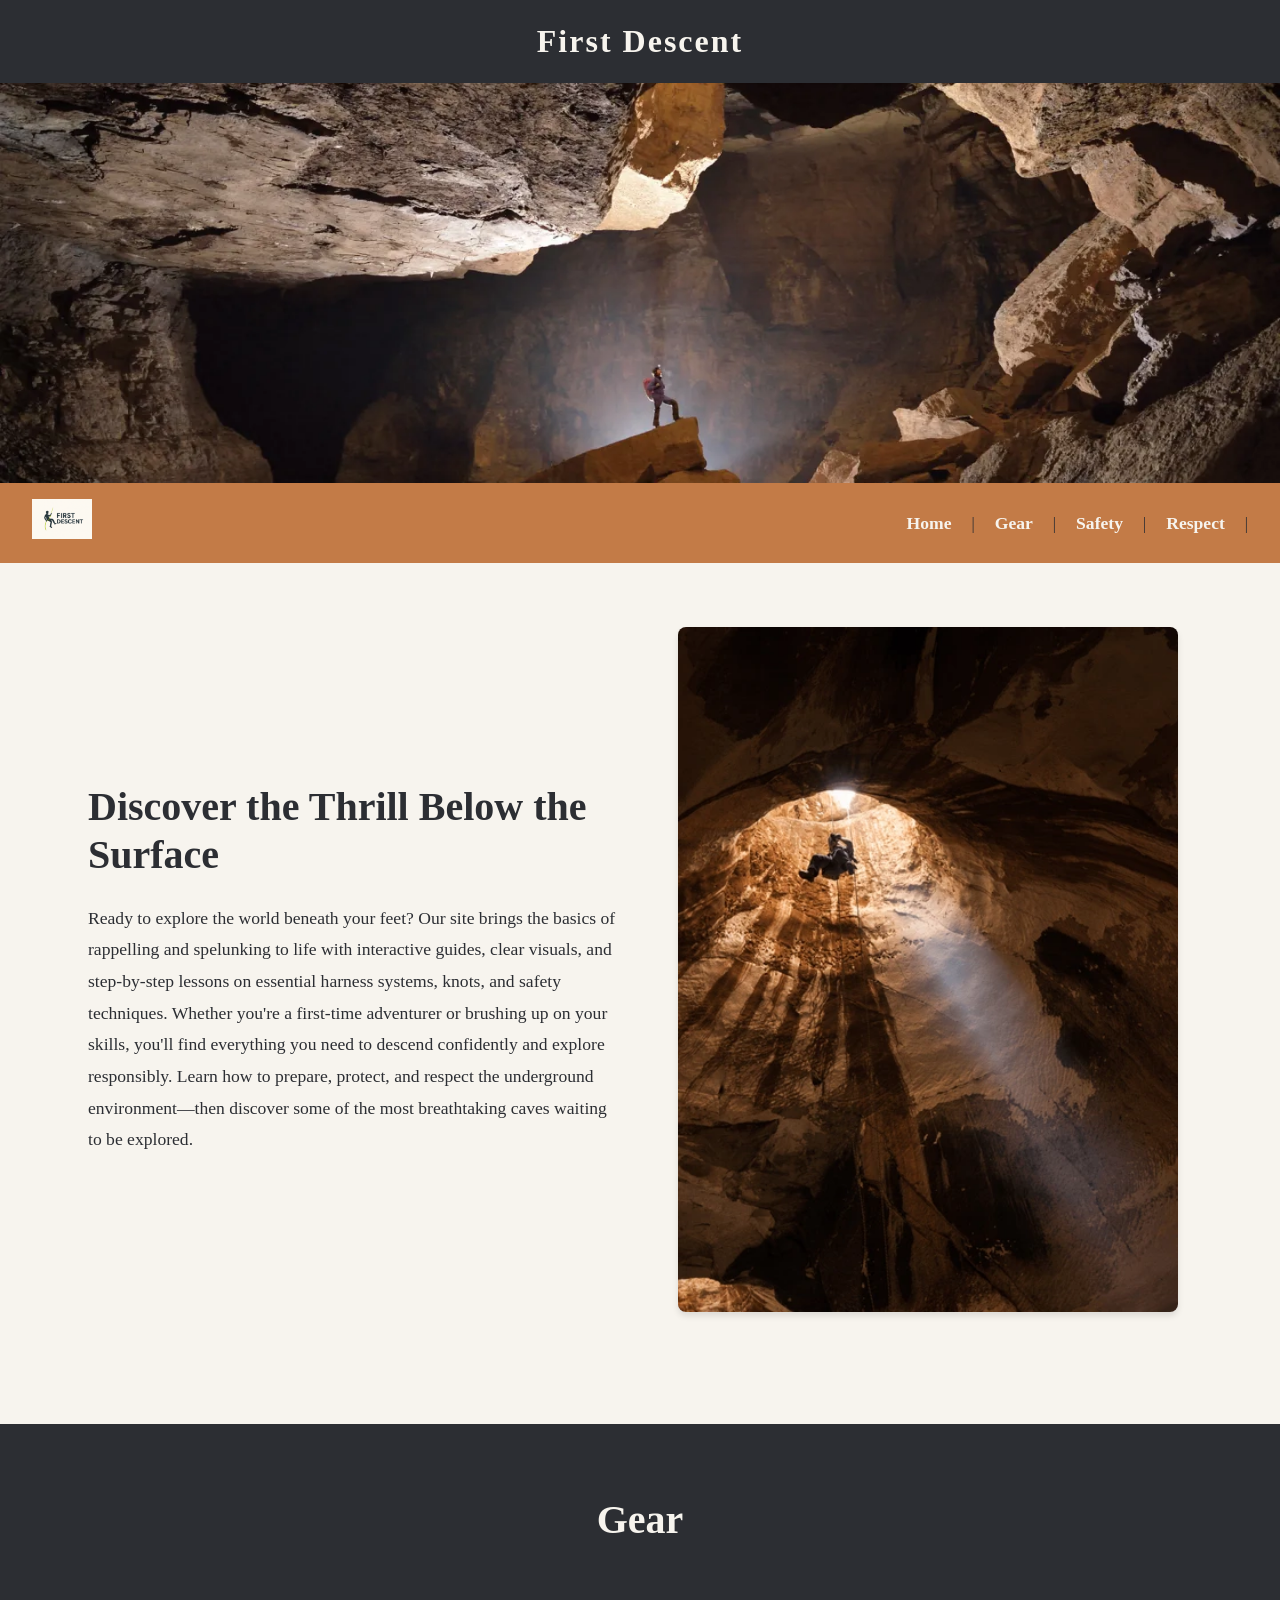
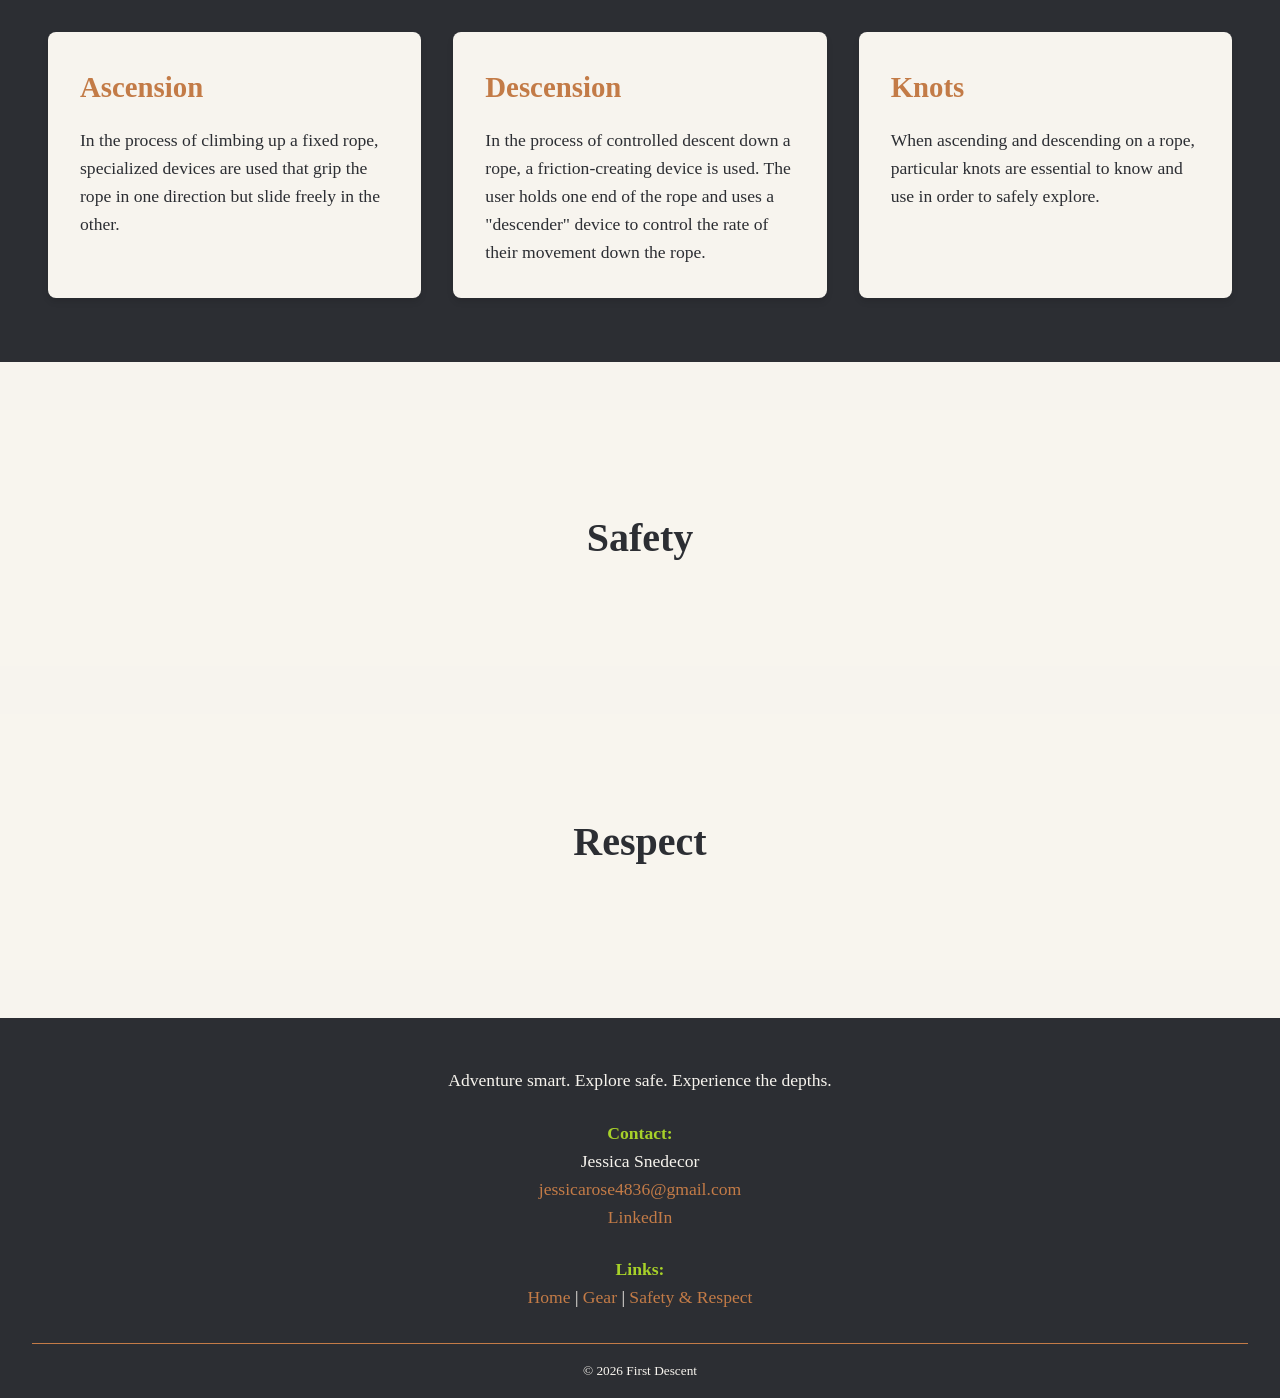
<file: index.html>
<!DOCTYPE html>
<html lang="en">

<head>
    <meta charset="UTF-8">
    <meta name="viewport" content="width=device-width, initial-scale=1.0">
    <title>Jessica Snedecors Site</title>
    <link rel="stylesheet" href="styles.css">
</head>
<body>
    <header>
        <div>First Descent</div>
        <section id="hero">
                    <img src="images/first descent hero.webp" alt="Hero image placeholder" />
        </section>
        <nav>
            <div>
                <img src="images/logo-1.png" alt="Logo" style="height: 40px;">
            </div>
            <div>
            <a href="index.html">Home</a> |
            <a href="gear.html">Gear</a> |
            <a href="respect&safety.html">Safety</a> |
            <a href="respect&safety.html">Respect</a> |
            </div>
        </nav>
        <section>
            <section id="intro">
                <div class="text">
                    <h1>Discover the Thrill Below the Surface</h1>
                    <p>Ready to explore the world beneath your feet? Our site brings the basics of rappelling and spelunking to life with interactive guides, clear visuals, and step-by-step lessons on essential harness systems, knots, and safety techniques. Whether you're a first-time adventurer or brushing up on your skills, you'll find everything you need to descend confidently and explore responsibly. Learn how to prepare, protect, and respect the underground environment—then discover some of the most breathtaking caves waiting to be explored.</p>
                </div>
                <div class="image">
                    <img src="images/welcome.webp" alt="intro img"/>
                </div>
        </section>  
</section>
    </header>

<main>
        <section id="gear">
            <h2>Gear</h2>
            <div>
                <h3>Ascension</h3>
                <p>In the process of climbing up a fixed rope, specialized devices are used that grip the rope in one direction but slide freely in the other.</p>
            </div>
            <div>
                <h3>Descension</h3>
                <p>In the process of controlled descent down a rope, a friction-creating device is used. The user holds one end of the rope and uses a "descender" device to control the rate of their movement down the rope.</p>
            </div>
            <div>
                <h3>Knots</h3>
                <p>When ascending and descending on a rope, particular knots are essential to know and use in order to safely explore.</p>
            </div>
        </section>

        <section id="safety">
            <h2>Safety</h2>
        </section>

        <section id="respect">
            <h2>Respect</h2>
        </section>
    </main>

   <footer>
        <p>Adventure smart. Explore safe. Experience the depths.</p>
        <p>
        <strong>Contact:</strong><br/>
        Jessica Snedecor<br/>
        <a href="mailto:jessicarose4836@gmail.com">jessicarose4836@gmail.com</a><br/>
        <a href="https://www.linkedin.com" target="_blank">LinkedIn</a>
        </p>
        <p>
        <strong>Links:</strong><br/>
        <a href="#home">Home</a> |
        <a href="#gear">Gear</a> |
        <a href="#safety">Safety &amp; Respect</a>
        </p>
        <small>© <span id="year"></span> First Descent</small>
    </footer>


    <script>
    document.getElementById('year').textContent = new Date().getFullYear();
    </script>
</body>
</html>
</file>
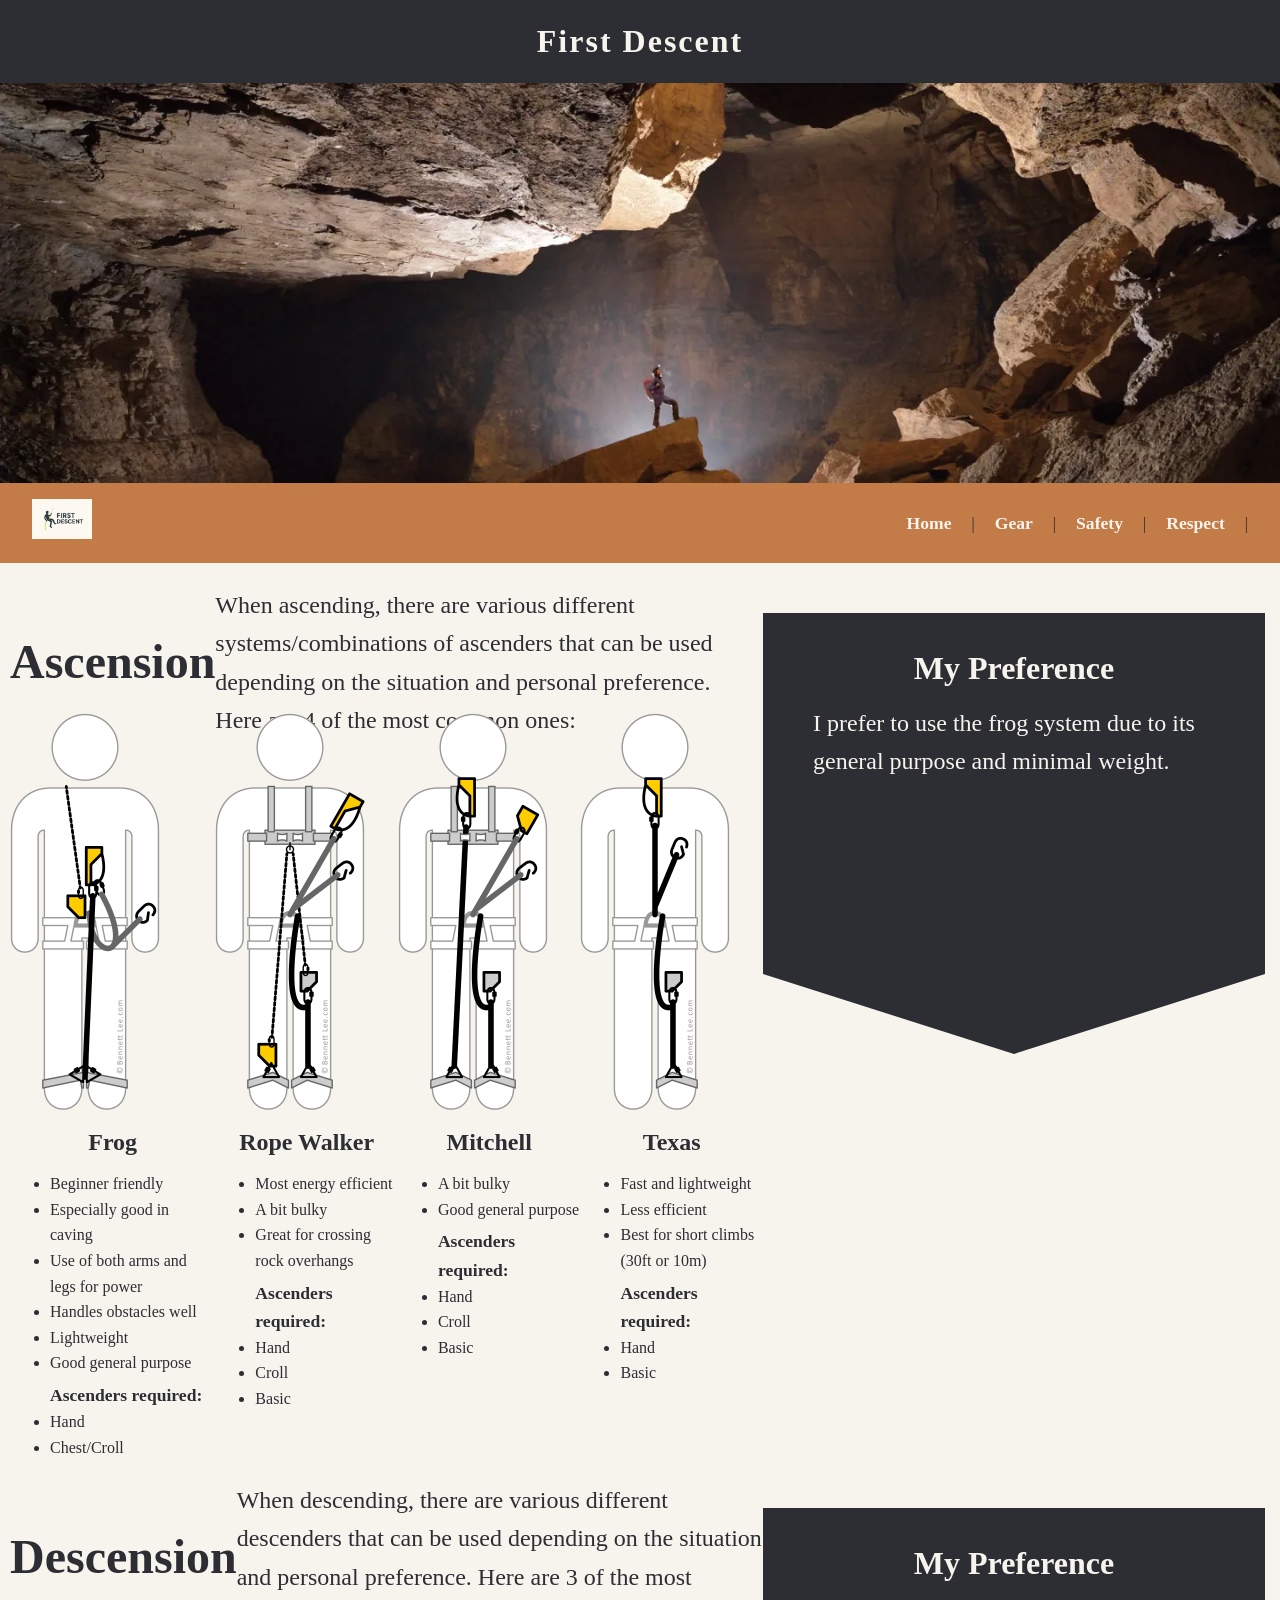
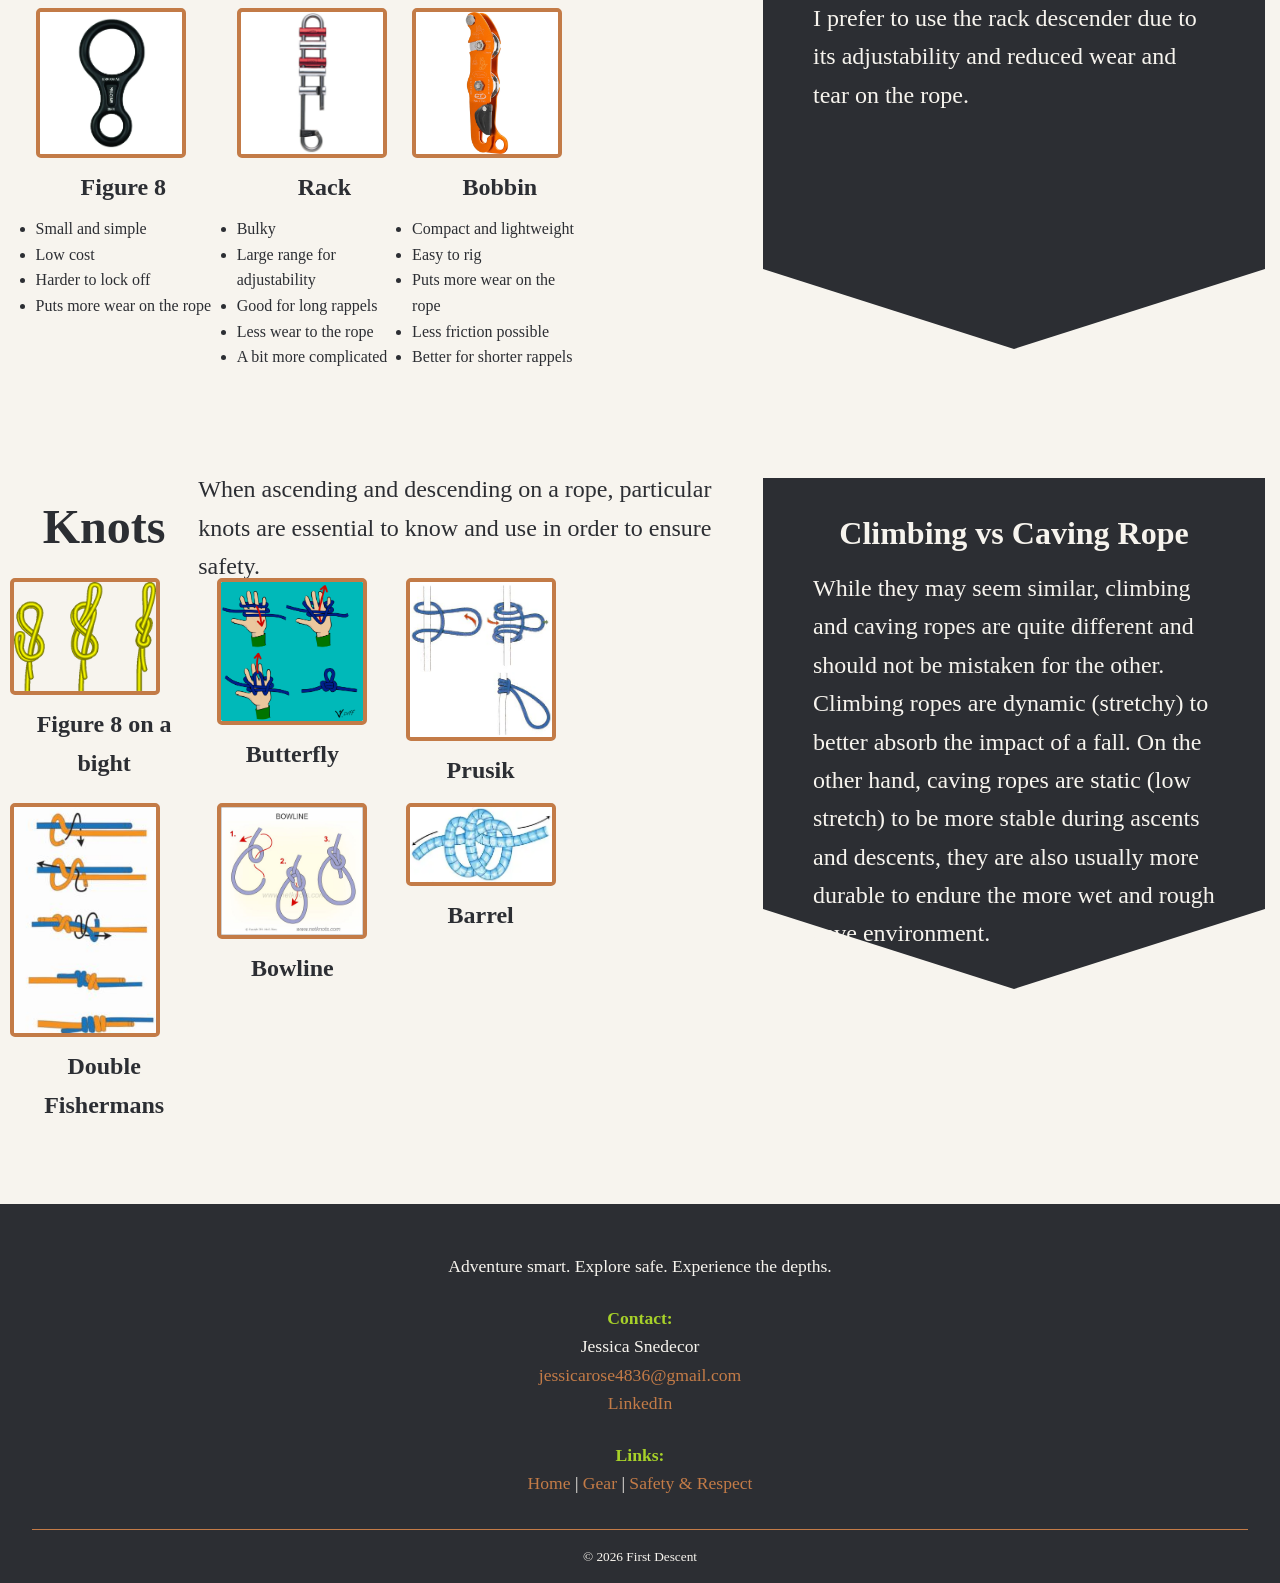
<file: gear.html>
<!DOCTYPE html>
<html lang="en">

<head>
    <meta charset="UTF-8">
    <meta name="viewport" content="width=device-width, initial-scale=1.0">
    <title>Jessica Snedecors Site</title>
    <link rel="stylesheet" href="styles.css">
</head>
<body>
    <header>
        <div>First Descent</div>
        <section id="hero">
            <img src="images/first descent hero.webp" alt="Hero image placeholder" />
        </section>
        <nav>
            <div>
                <img src="images/logo-1.png" alt="Logo" style="height: 40px;">
            </div>
            <div>
                <a href="index.html">Home</a> |
                <a href="#gear">Gear</a> |
                <a href="#safety">Safety</a> |
                <a href="#respect">Respect</a> |
            </div>
        </nav>
    </header>
    <main id="gear_page">
        <section id="ascension">
            <h2>Ascension</h2>
            <p>
                When ascending, there are various different systems/combinations 
                of ascenders that can be used depending on the situation and personal 
                preference. Here are 4 of the most common ones: 
            </p>
            <div id="frog" class="image_and_list">
                <img src="images/gear page images/frog system.png" alt="frog image">
                <ul>
                    <h4>Frog</h4>
                    <li>Beginner friendly</li>
                    <li>Especially good in caving</li>
                    <li>Use of both arms and legs for power</li>
                    <li>Handles obstacles well</li>
                    <li>Lightweight</li>
                    <li>Good general purpose</li>
                    <dt><strong>Ascenders required:</strong></dt>
                    <li>Hand</li>
                    <li>Chest/Croll</li>
                </ul>
            </div>
            <div id="rope walker" class="image_and_list">
                <img src="images/gear page images/rope walker system.png" alt="rope walker image">
                <ul>
                    <h4>Rope Walker</h4>
                    <li>Most energy efficient</li>
                    <li>A bit bulky</li>
                    <li>Great for crossing rock overhangs</li>
                    <dt><strong>Ascenders required:</strong></dt>
                    <li>Hand</li>
                    <li>Croll</li>
                    <li>Basic</li>
                </ul>
            </div>
            <div id="mitchell" class="image_and_list">
                <img src="images/gear page images/mitchell system.png" alt="mitchell image">
                <ul>
                    <h4>Mitchell</h4>
                    <li>A bit bulky</li>
                    <li>Good general purpose</li>
                    <dt><strong>Ascenders required:</strong></dt>
                    <li>Hand</li>
                    <li>Croll</li>
                    <li>Basic</li>
                </ul>
            </div>
            <div id="texas" class="image_and_list">
                <img src="images/gear page images/texas system.png" alt="texas image">
                <ul>
                    <h4>Texas</h4>
                    <li>Fast and lightweight</li>
                    <li>Less efficient</li>
                    <li>Best for short climbs (30ft or 10m)</li>
                    <dt><strong>Ascenders required:</strong></dt>
                    <li>Hand</li>
                    <li>Basic</li>
                </ul>
            </div>
            <div class="preference">
                <h3>My Preference</h3>
                <p>
                    I prefer to use the frog system due to its general purpose 
                    and minimal weight. 
                </p>
                <div class="triangle-down"></div>
            </div>
        </section>
        <section id="descension">
            <h2>Descension</h2>
            <p>
                When descending, there are various different descenders that can 
                be used depending on the situation and personal preference. Here are 
                3 of the most common ones: 
            </p>
            <div id="figure-8 " class="image_and_list">
                <img src="images/gear page images/figure 8 descender.webp" alt="figure 8 image">
                <ul>
                    <h4>Figure 8</h4>
                    <li>Small and simple</li>
                    <li>Low cost</li>
                    <li>Harder to lock off</li>
                    <li>Puts more wear on the rope</li>
                </ul>
            </div>
            <div id="rack" class="image_and_list">
                <img src="images/gear page images/rack descender.webp" alt="rack image">
                <ul>
                    <h4>Rack</h4>
                    <li>Bulky</li>
                    <li>Large range for adjustability</li>
                    <li>Good for long rappels</li>
                    <li>Less wear to the rope</li>
                    <li>A bit more complicated</li>
                </ul>
            </div>
            <div id="bobbin" class="image_and_list">
                <img src="images/gear page images/bobbin descender.webp" alt="bobbin image">
                <ul>
                    <h4>Bobbin</h4>
                    <li>Compact and lightweight</li>
                    <li>Easy to rig</li>
                    <li>Puts more wear on the rope</li>
                    <li>Less friction possible</li>
                    <li>Better for shorter rappels</li>
                </ul>
            </div>
            <div class="preference">
                <h3>My Preference</h3>
                <p>
                    I prefer to use the rack descender due to its adjustability 
                    and reduced wear and tear on the rope.  
                </p>
                <div class="triangle-down"></div>
            </div>
        </section>
        <section id="knots">
            <h2>Knots</h2>
            <p>
            When ascending and descending on a rope, particular knots are essential 
            to know and use in order to ensure safety. 
            </p>
            <div id="figure-8-on-a-bight" class="image_and_list">
                <img src="images/gear page images/figure 8  on a bight.png" alt="Figure 8 on a bight image">
                <h4>Figure 8 on a bight</h4>
            </div>
            <div id="butterfly" class="image_and_list">
                <img src="images/gear page images/butterfly.png" alt="Butterfly image">
                <h4>Butterfly</h4>
            </div>
            <div id="prusik" class="image_and_list">
                <img src="images/gear page images/prusik.jpg" alt="Prusik image">
                <h4>Prusik</h4>
            </div>
            <div id="double-fishermans" class="image_and_list">
                <img src="images/gear page images/double fisherman_s.jpg" alt="Double fisherman's image">
                <h4>Double Fishermans</h4>
            </div>
            <div id="bowline" class="image_and_list">
                <img src="images/gear page images/bowline.jpg" alt="Bowline image">
                <h4>Bowline</h4>
            </div>
            <div id="barrel" class="image_and_list">
                <img src="images/gear page images/barrel.webp" alt="Barrel image">
                <h4>Barrel</h4>
            </div>
            <div class="preference" id="big_banner">
                <h3>Climbing vs Caving Rope</h3>
                <p>
                    While they may seem similar, climbing and caving ropes are quite 
                    different and should not be mistaken for the other. Climbing ropes 
                    are dynamic (stretchy) to better absorb the impact of a fall. On 
                    the other hand, caving ropes are static (low stretch) to be more 
                    stable during ascents and descents, they are also usually more 
                    durable to endure the more wet and rough cave environment.  
                </p>
                <div class="triangle-down"></div>
            </div>
        </section>
    </main>
   <footer>
        <p>Adventure smart. Explore safe. Experience the depths.</p>
        <p>
        <strong>Contact:</strong><br/>
        Jessica Snedecor<br/>
        <a href="mailto:jessicarose4836@gmail.com">jessicarose4836@gmail.com</a><br/>
        <a href="https://www.linkedin.com" target="_blank">LinkedIn</a>
        </p>
        <p>
        <strong>Links:</strong><br/>
        <a href="#home">Home</a> |
        <a href="#gear">Gear</a> |
        <a href="#safety">Safety &amp; Respect</a>
        </p>
        <small>© <span id="year"></span> First Descent</small>
    </footer>


    <script>
    document.getElementById('year').textContent = new Date().getFullYear();
    </script>
</body>
</html>
</file>
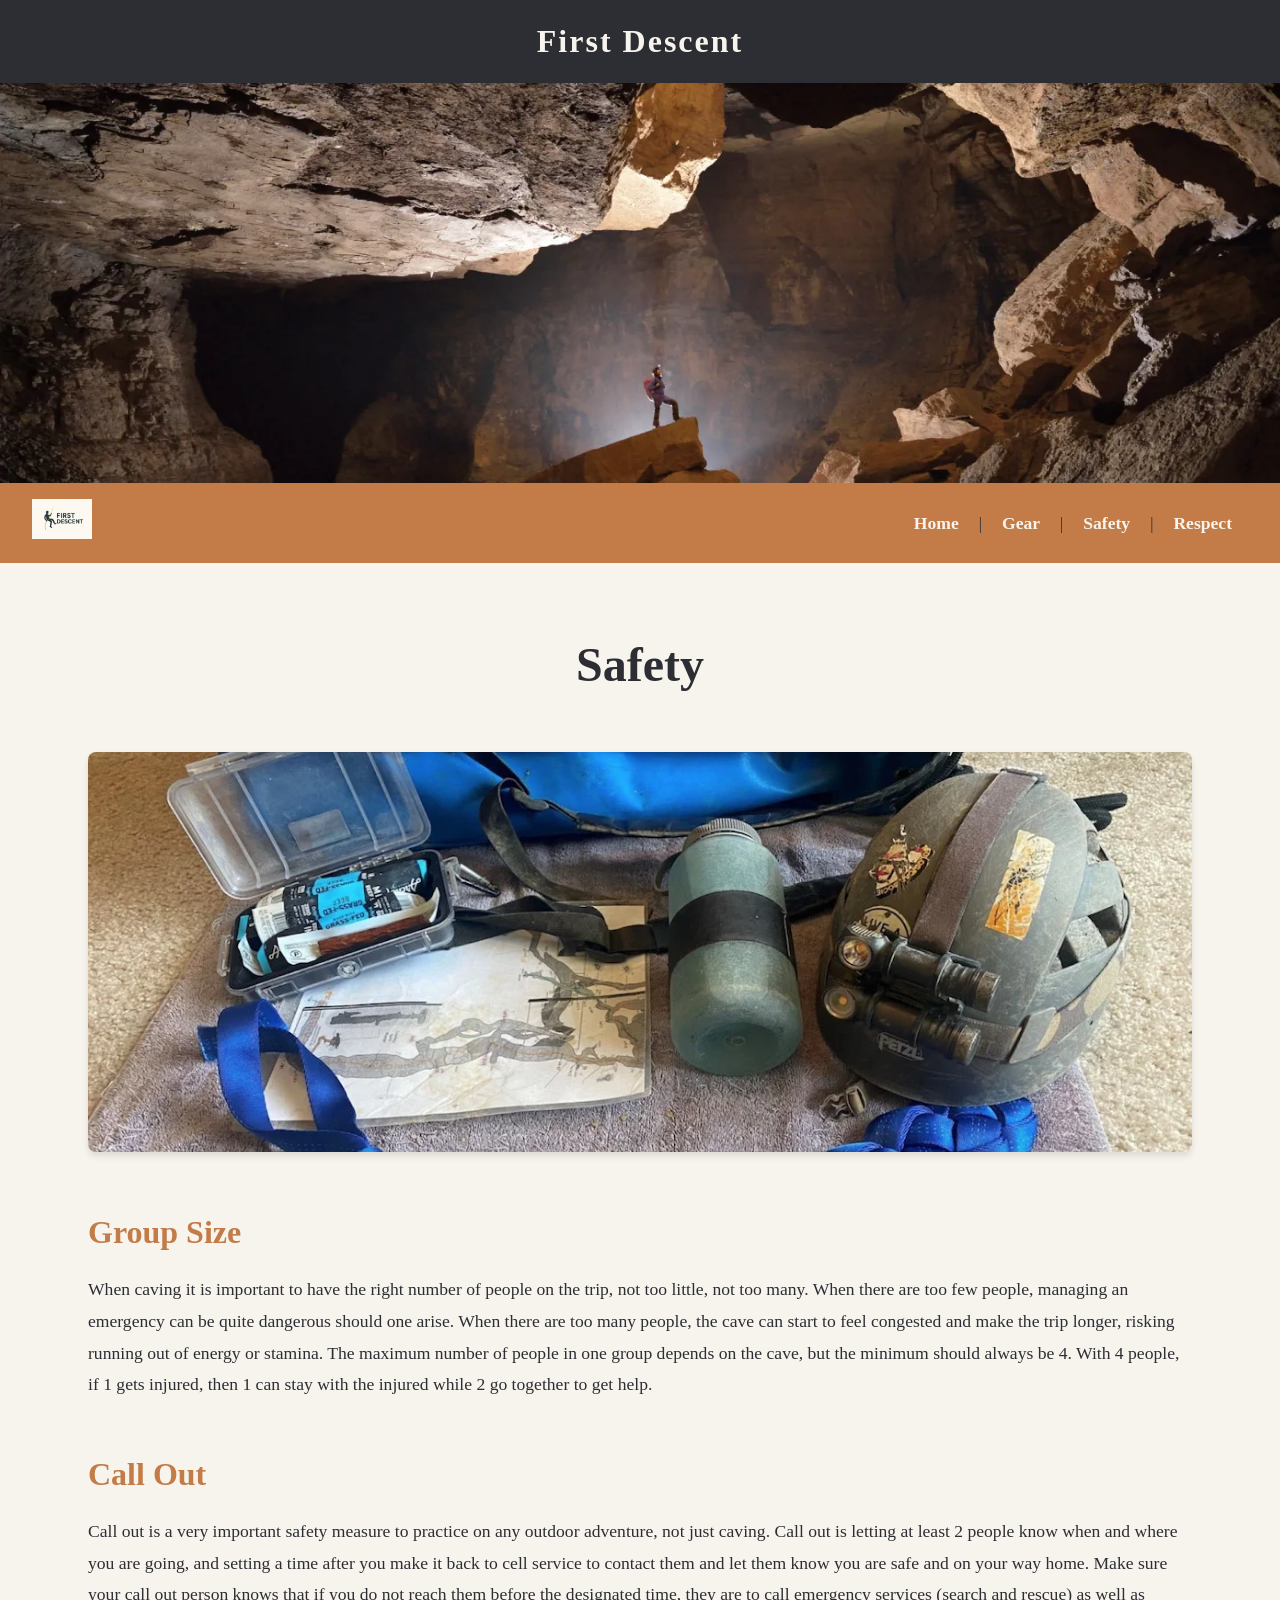
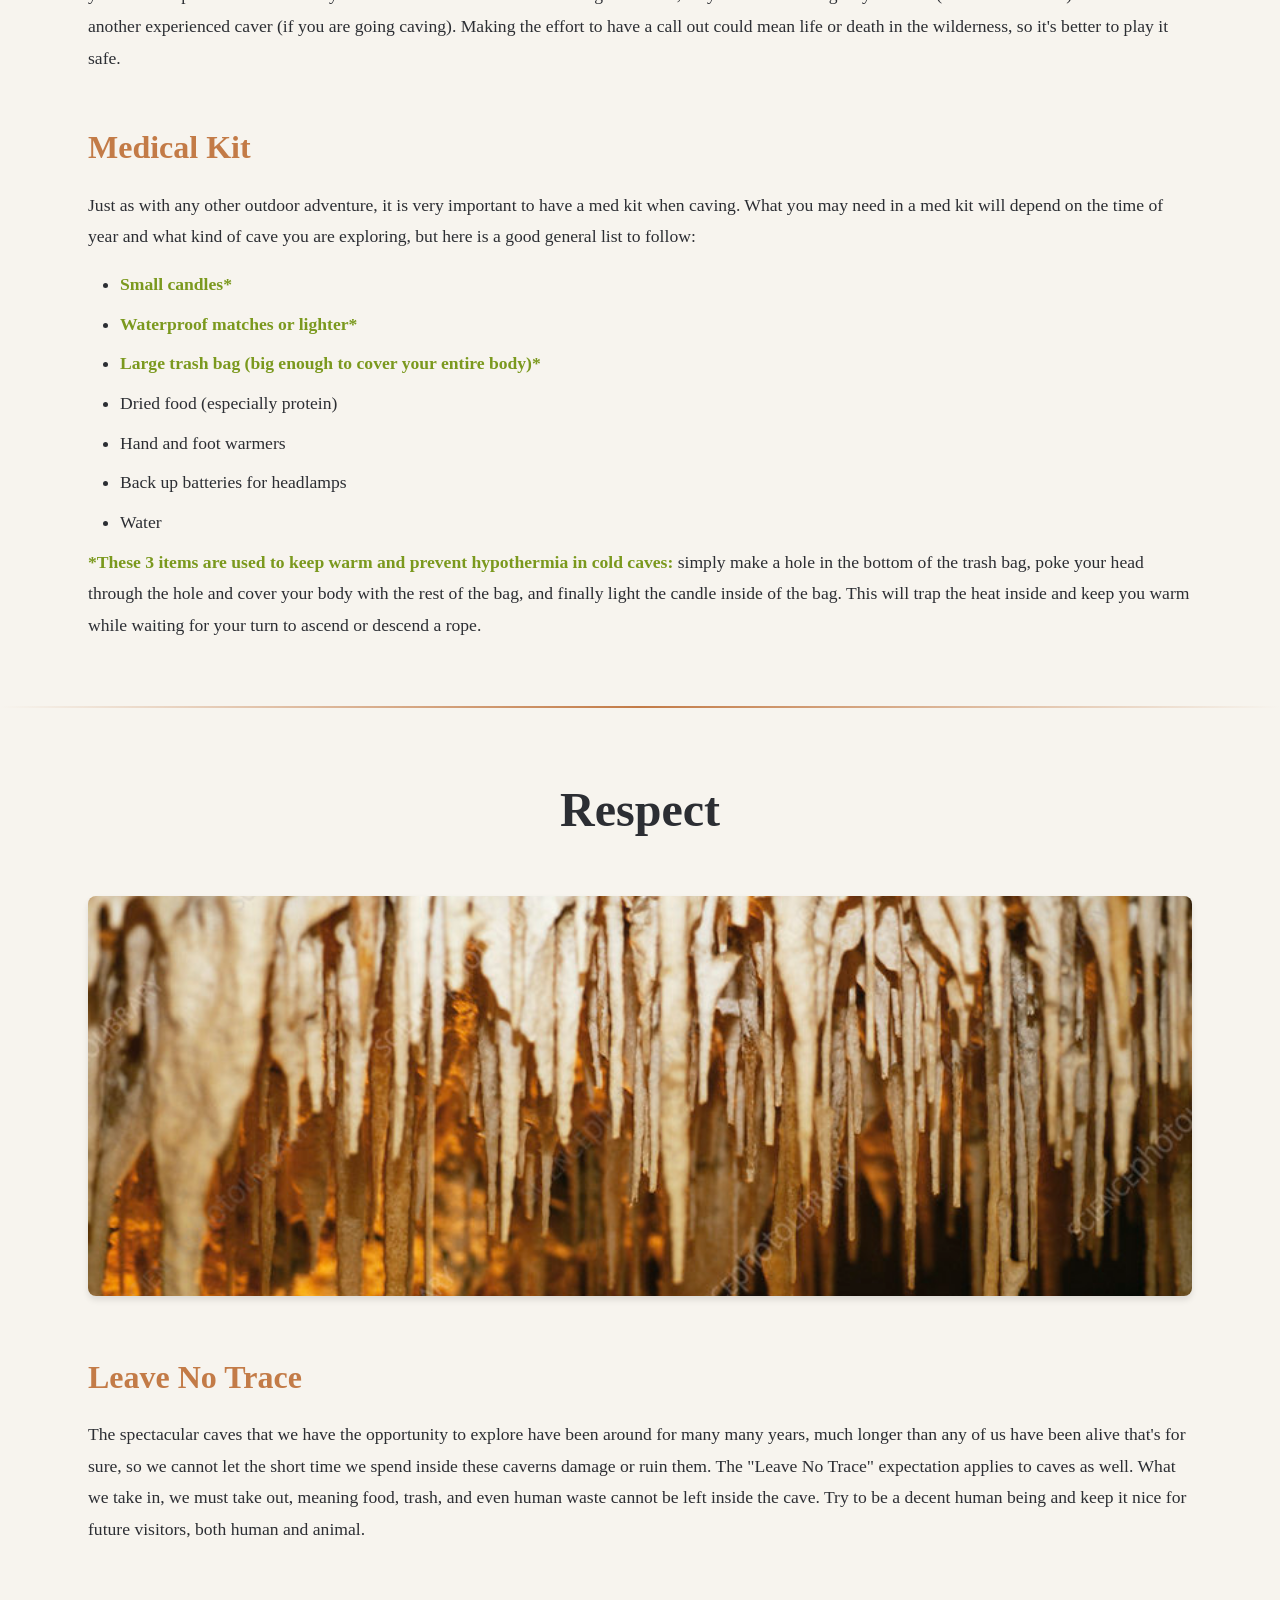
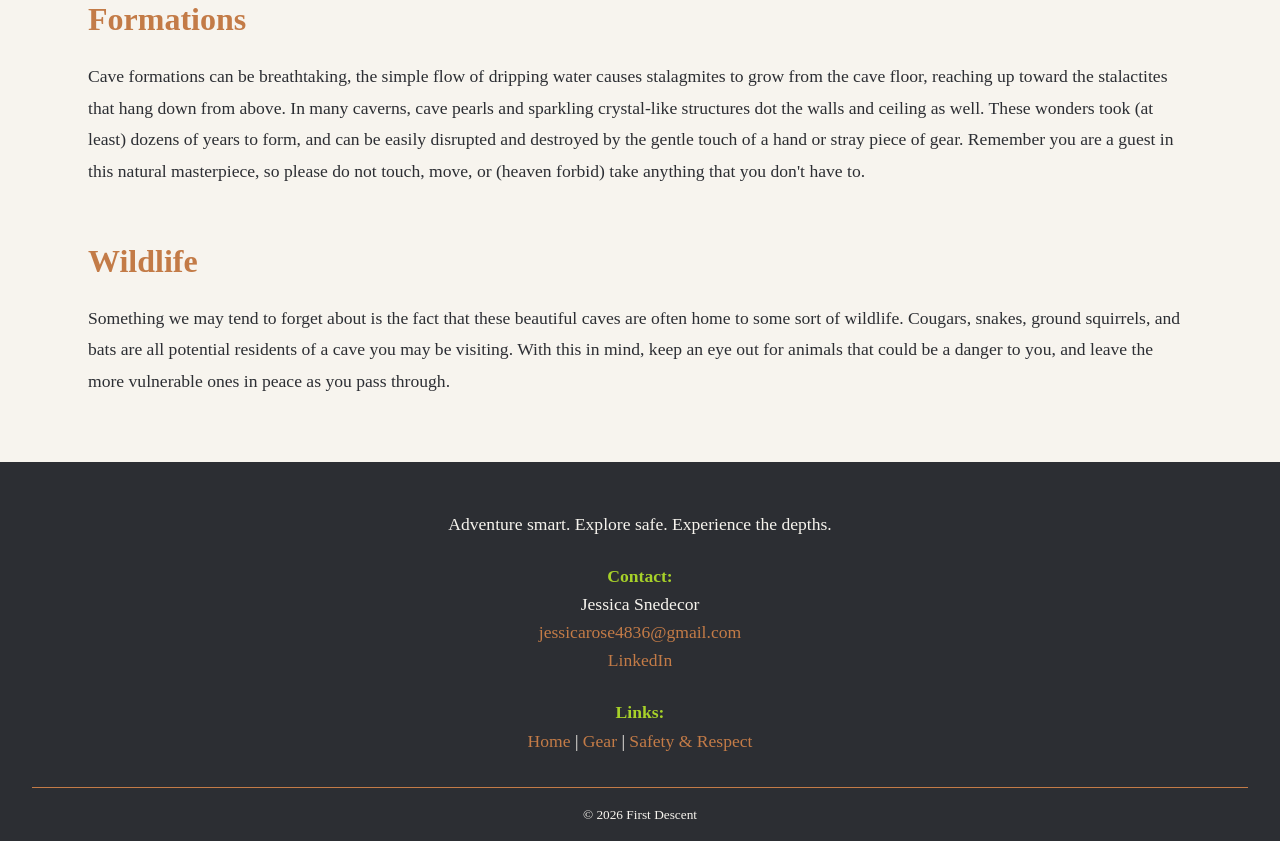
<file: respect&safety.html>
<!DOCTYPE html>
<html lang="en">
<head>
    <meta charset="UTF-8">
    <meta name="viewport" content="width=device-width, initial-scale=1.0">
    <title>Respect and Safety</title>
    <link rel="stylesheet" href="styles.css">
</style>
</head>
<body>
<header>
<div>First Descent</div>
<section id="hero">
<img src="images/first descent hero.webp" alt="Hero image placeholder" />
</section>
<nav>
<div>
<img src="images/logo-1.png" alt="Logo" style="height: 40px;">
</div>
<div>
<a href="index.html">Home</a> |
<a href="gear.html">Gear</a> |
<a href="#safety">Safety</a> |
<a href="#respect">Respect</a>
</div>
</nav>
</header>

<main>
<!-- Safety Section -->
<section id="safety-content" class="content-section">
<h2>Safety</h2>
<img src="images/safety.webp" alt="Safety in caving" class="section-image" />

<div class="subsection">
<h3>Group Size</h3>
<p>When caving it is important to have the right number of people on the trip, not too little, not too many. When there are too few people, managing an emergency can be quite dangerous should one arise. When there are too many people, the cave can start to feel congested and make the trip longer, risking running out of energy or stamina. The maximum number of people in one group depends on the cave, but the minimum should always be 4. With 4 people, if 1 gets injured, then 1 can stay with the injured while 2 go together to get help.</p>
</div>

<div class="subsection">
<h3>Call Out</h3>
<p>Call out is a very important safety measure to practice on any outdoor adventure, not just caving. Call out is letting at least 2 people know when and where you are going, and setting a time after you make it back to cell service to contact them and let them know you are safe and on your way home. Make sure your call out person knows that if you do not reach them before the designated time, they are to call emergency services (search and rescue) as well as another experienced caver (if you are going caving). Making the effort to have a call out could mean life or death in the wilderness, so it's better to play it safe.</p>
</div>

<div class="subsection">
<h3>Medical Kit</h3>
<p>Just as with any other outdoor adventure, it is very important to have a med kit when caving. What you may need in a med kit will depend on the time of year and what kind of cave you are exploring, but here is a good general list to follow:</p>
<ul>
<li><strong>Small candles*</strong></li>
<li><strong>Waterproof matches or lighter*</strong></li>
<li><strong>Large trash bag (big enough to cover your entire body)*</strong></li>
<li>Dried food (especially protein)</li>
<li>Hand and foot warmers</li>
<li>Back up batteries for headlamps</li>
<li>Water</li>
</ul>
<p><strong>*These 3 items are used to keep warm and prevent hypothermia in cold caves:</strong> simply make a hole in the bottom of the trash bag, poke your head through the hole and cover your body with the rest of the bag, and finally light the candle inside of the bag. This will trap the heat inside and keep you warm while waiting for your turn to ascend or descend a rope.</p>
</div>
</section>

<div class="divider"></div>

<!-- Respect Section -->
<section id="respect-content" class="content-section">
<h2>Respect</h2>
<img src="images/respect.jpg" alt="Respecting cave environments" class="section-image" />

<div class="subsection">
<h3>Leave No Trace</h3>
<p>The spectacular caves that we have the opportunity to explore have been around for many many years, much longer than any of us have been alive that's for sure, so we cannot let the short time we spend inside these caverns damage or ruin them. The "Leave No Trace" expectation applies to caves as well. What we take in, we must take out, meaning food, trash, and even human waste cannot be left inside the cave. Try to be a decent human being and keep it nice for future visitors, both human and animal.</p>
</div>

<div class="subsection">
<h3>Formations</h3>
<p>Cave formations can be breathtaking, the simple flow of dripping water causes stalagmites to grow from the cave floor, reaching up toward the stalactites that hang down from above. In many caverns, cave pearls and sparkling crystal-like structures dot the walls and ceiling as well. These wonders took (at least) dozens of years to form, and can be easily disrupted and destroyed by the gentle touch of a hand or stray piece of gear. Remember you are a guest in this natural masterpiece, so please do not touch, move, or (heaven forbid) take anything that you don't have to.</p>
</div>

<div class="subsection">
<h3>Wildlife</h3>
<p>Something we may tend to forget about is the fact that these beautiful caves are often home to some sort of wildlife. Cougars, snakes, ground squirrels, and bats are all potential residents of a cave you may be visiting. With this in mind, keep an eye out for animals that could be a danger to you, and leave the more vulnerable ones in peace as you pass through.</p>
</div>
</section>
</main>

<footer>
<p>Adventure smart. Explore safe. Experience the depths.</p>
<p>
<strong>Contact:</strong><br/>
Jessica Snedecor<br/>
<a href="mailto:jessicarose4836@gmail.com">jessicarose4836@gmail.com</a><br/>
<a href="https://www.linkedin.com" target="_blank">LinkedIn</a>
</p>
<p>
<strong>Links:</strong><br/>
<a href="index.html">Home</a> |
<a href="gear.html">Gear</a> |
<a href="#safety">Safety & Respect</a>
</p>
<small>© <span id="year"></span> First Descent</small>
</footer>

<script>
document.getElementById('year').textContent = new Date().getFullYear();
</script>
</body>
</html>
</file>
<file: styles.css>
/* Import fonts */
@import url('https://fonts.cdnfonts.com/css/apple-garamond');

* {
    margin: 0;
    padding: 0;
    box-sizing: border-box;
}

body {
    background-color: #F7F4EE;
    font-family: 'Apple Garamond', serif;
    color: #2C2E33;
    line-height: 1.6;
}

/* Header styling */
header > div:first-child {
    background-color: #2C2E33;
    color: #F7F4EE;
    text-align: center;
    padding: 1rem;
    font-size: 2rem;
    font-weight: bold;
    letter-spacing: 2px;
}

/* Hero section */
#hero {
    width: 100%;
    margin: 0;
    padding: 0;
}

#hero img {
    width: 100%;
    height: 400px;
    object-fit: cover;
    display: block;
}

/* Navigation */
nav {
    background-color: #C37B47;
    display: flex;
    justify-content: space-between;
    align-items: center;
    padding: 1rem 2rem;
    position: sticky;
    top: 0;
    z-index: 100;
}

nav div:first-child img {
    height: 40px;
}

nav div:last-child {
    background-color: transparent;
}

nav a {
    color: #F7F4EE;
    text-decoration: none;
    margin: 0 1rem;
    font-size: 1.1rem;
    font-weight: 600;
    transition: color 0.3s ease;
    background-color: transparent;
}

nav a:hover {
    color: #A7D129;
}

/* Intro section */
#intro {
    display: flex;
    align-items: center;
    gap: 3rem;
    padding: 4rem 3rem;
    max-width: 1200px;
    margin: 0 auto;
}

#intro .text {
    flex: 1;
}

#intro .text h1 {
    font-size: 2.5rem;
    color: #2C2E33;
    margin-bottom: 1.5rem;
    line-height: 1.2;
}

#intro .text p {
    font-size: 1.1rem;
    line-height: 1.8;
    color: #2C2E33;
}

#intro .image {
    flex: 1;
    display: flex;
    justify-content: center;
    align-items: center;
}

#intro .image img {
    width: 100%;
    height: auto;
    max-width: 500px;
    border-radius: 8px;
    box-shadow: 0 4px 6px rgba(0, 0, 0, 0.1);
}

/* Gear section */
#gear {
    background-color: #2C2E33;
    padding: 4rem 3rem;
    margin: 3rem 0;
}

#gear h2 {
    color: #F7F4EE;
    text-align: center;
    font-size: 2.5rem;
    margin-bottom: 3rem;
    grid-column: 1 / -1;
}

#gear > div {
    background-color: #F7F4EE;
    padding: 2rem;
    border-radius: 8px;
    box-shadow: 0 4px 6px rgba(0, 0, 0, 0.1);
    transition: transform 0.3s ease, box-shadow 0.3s ease;
}

#gear > div:hover {
    transform: translateY(-5px);
    box-shadow: 0 6px 12px rgba(0, 0, 0, 0.15);
}

#gear h3 {
    color: #C37B47;
    font-size: 1.8rem;
    margin-bottom: 1rem;
}

#gear p {
    color: #2C2E33;
    font-size: 1.1rem;
    line-height: 1.6;
}

#gear {
    display: grid;
    grid-template-columns: repeat(3, 1fr);
    gap: 2rem;
}

/* Safety section */
#safety {
    background-image: url('images/safety.webp');
    background-size: cover;
    background-position: center;
    background-attachment: fixed;
    position: relative;
    padding: 6rem 3rem;
    margin: 3rem 0;
}

#safety::before {
    content: '';
    position: absolute;
    top: 0;
    left: 0;
    right: 0;
    bottom: 0;
    background-color: rgba(247, 244, 238, 0.3);
}

#safety h2 {
    position: relative;
    color: #2C2E33;
    text-align: center;
    font-size: 2.5rem;
    z-index: 1;
}

#safety p {
    position: relative;
    z-index: 1;
    text-align: center;
    font-size: 1.1rem;
    color: #2C2E33;
}

/* Respect section */
#respect {
    background-image: url('images/respect.jpg');
    background-size: cover;
    background-position: center;
    background-attachment: fixed;
    position: relative;
    padding: 6rem 3rem;
    margin: 3rem 0;
}

#respect::before {
    content: '';
    position: absolute;
    top: 0;
    left: 0;
    right: 0;
    bottom: 0;
    background-color: rgba(247, 244, 238, 0.3);
}

#respect h2 {
    position: relative;
    color: #2C2E33;
    text-align: center;
    font-size: 2.5rem;
    z-index: 1;
}

#respect p {
    position: relative;
    z-index: 1;
    text-align: center;
    font-size: 1.1rem;
    color: #2C2E33;
}

/*gear page*/

/*
colors:
black #2C2E33 
brown #C37B47 
lime green #A7D129 
forest green #7B991E 
cream #F7F4EE 
*/
#gear_page{
    text-align: left;
    display: grid;
    grid-template-rows: auto auto auto;
    grid-row-gap: 50px;
    margin-left: 10px;
}
#gear_page section {
    margin: 0;
    margin-bottom: 70px;
    margin-top: 50px;
    justify-items: center;
    align-items:flex-start;
}
#gear_page #ascension, #gear_page #descension {
    display: grid;
    grid-template-columns: 1fr 1fr 1fr 1fr 2fr;
    grid-template-rows: 100px 1fr;
}
#ascension {
    height: 725px;
}
#ascension li, #ascension dt {
    margin-left: 40px;
}

#ascension dt {
    font-size: 1.1em;
    margin-top: 5px;
}

#descension {
    height: 400px;
    margin-bottom: 30px;
}
#descension img, #knots img {
    border-radius: 5px;
    border: solid 4px #C37B47;
}
#gear_page h2 {
    font-size: 3em;
    text-align: left;
    grid-row: 1/2;
    display: flex;
    flex-wrap: wrap;
    display: flex;
    align-self: center;
}
#gear_page p {
    grid-row: 1/2;
    grid-column: 2/5;
    text-align: left;
    align-self: center;
    font-size: 1.5em;
}

.image_and_list {
    grid-row: 2/3;

}
.preference {
    grid-column: 5/6;
    grid-row: 1/3;
    color: #F7F4EE;
    margin-right: 15px;

}
.preference h3 {
    padding-top: 30px;
}
.preference p {
    font-size: 1.5em;
    height: 270px;
    padding-left: 10px;
    padding-right: 10px;
    
}
.preference p, .preference h3{
    background-color: #2C2E33;
    padding-left: 50px;
    padding-right: 50px;
}

#gear_page img {
    width: 150px;
    display: flex;
    text-align: center;
    justify-self: center;
    
}
#gear_page h4 {
    text-align: center;
    padding-top: 10px;
    font-size: 1.5em;
    margin-bottom: 10px;

}
#gear_page h3 {
    text-align: center;
    padding-bottom: 10px;
    font-size: 2em;

}
#big_banner p {
    height: 340px;
}
#knots {

    display: grid;
    grid-template-columns: 1fr 1fr 1fr 1fr 2fr;
    grid-template-rows: 100px 225px 1fr;
}
#double-fishermans {
    grid-column: 1/2;
    grid-row: 3/4;
}
#bowline {
    grid-column: 2/3;
    grid-row: 3/4;
}
#barrel {
    grid-column: 3/4;
    grid-row: 3/4;
}
.triangle-down {
    width: 0;
    height: 0;
    border-left: 251px solid transparent;
    border-right: 251px solid transparent;
    border-top: 80px solid #2C2E33 ;
}

/* Safety & Respect Page Styles */
.content-section {
    max-width: 1200px;
    margin: 4rem auto;
    padding: 0 3rem;
}

.content-section h2 {
    font-size: 3rem;
    color: #2C2E33;
    margin-bottom: 3rem;
    text-align: center;
}

.section-image {
    width: 100%;
    height: 400px;
    object-fit: cover;
    border-radius: 8px;
    margin-bottom: 3rem;
    box-shadow: 0 4px 6px rgba(0, 0, 0, 0.1);
}

.subsection {
    margin-bottom: 3rem;
}

.subsection h3 {
    font-size: 2rem;
    color: #C37B47;
    margin-bottom: 1rem;
}

.subsection p {
    font-size: 1.1rem;
    line-height: 1.8;
    color: #2C2E33;
    margin-bottom: 1rem;
}

.subsection ul {
    margin-left: 2rem;
    margin-top: 1rem;
}

.subsection li {
    font-size: 1.1rem;
    line-height: 1.8;
    color: #2C2E33;
    margin-bottom: 0.5rem;
}

.subsection strong {
    color: #7B991E;
}

.divider {
    height: 2px;
    background: linear-gradient(to right, transparent, #C37B47, transparent);
    margin: 4rem 0;
}


/* Footer */
footer {
    background-color: #2C2E33;
    color: #F7F4EE;
    padding: 3rem 2rem 1rem;
    text-align: center;
}

footer p {
    background-color: transparent;
    color: #F7F4EE;
    margin-bottom: 1.5rem;
    font-size: 1.1rem;
}

footer strong {
    background-color: transparent;
    color: #A7D129;
}

footer a {
    background-color: transparent;
    color: #C37B47;
    text-decoration: none;
    transition: color 0.3s ease;
}

footer a:hover {
    color: #A7D129;
}

footer small {
    background-color: transparent;
    color: #F7F4EE;
    display: block;
    margin-top: 2rem;
    padding-top: 1rem;
    border-top: 1px solid #C37B47;
}

footer #year {
    background-color: transparent;
}


@media (max-width: 768px) {
    #intro {
        flex-direction: column;
        padding: 2rem 1.5rem;
    }
    
    #intro .text h1 {
        font-size: 2rem;
    }
    
    #gear {
        grid-template-columns: 1fr;
        padding: 2rem 1.5rem;
    }
    
    nav {
        flex-direction: column;
        gap: 1rem;
        padding: 1rem;
    }
    
    #hero img {
        height: 250px;
    }
}
</file>
